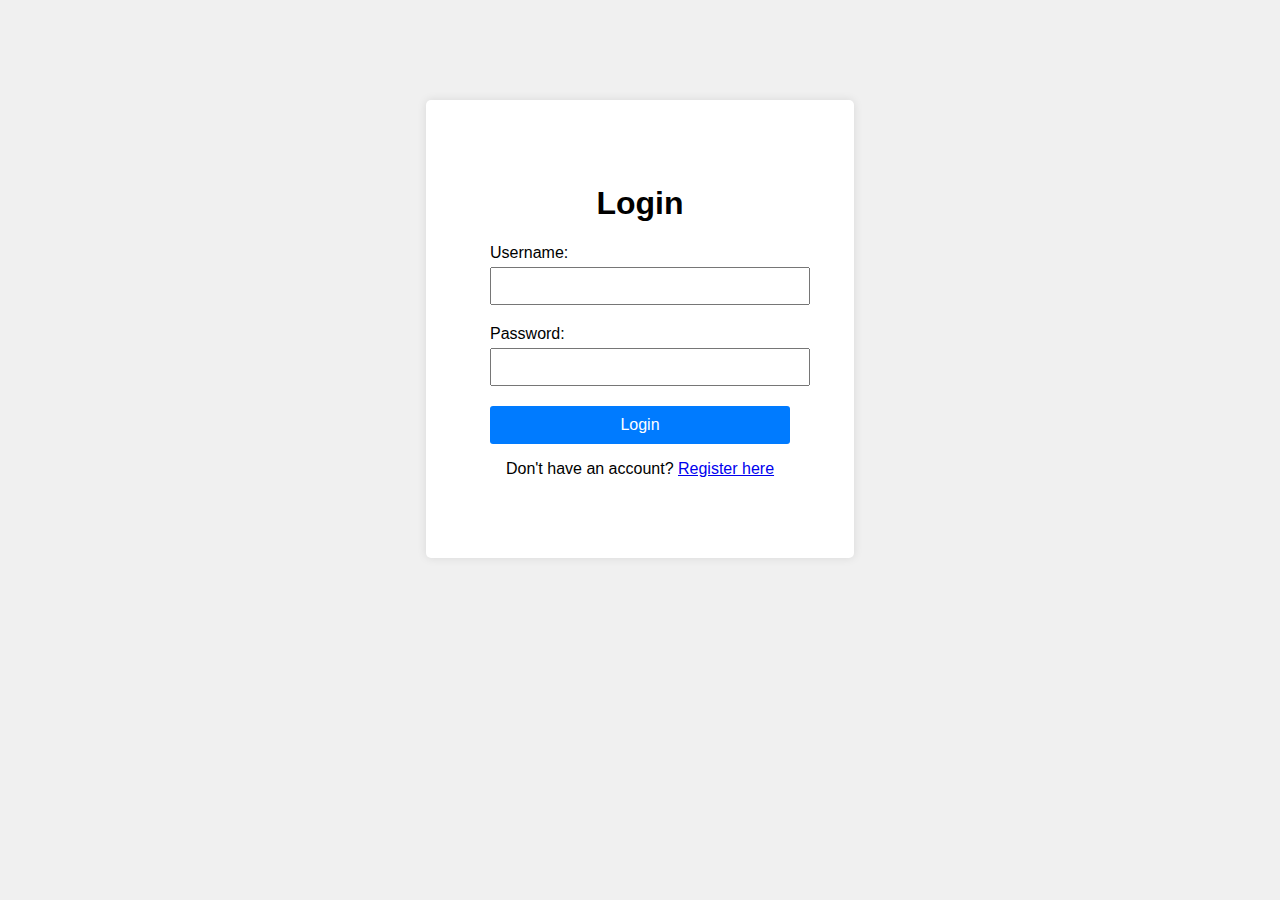
<file: index.html>
<!DOCTYPE html>
<html lang="en">
<head>
    <meta charset="UTF-8">
    <meta name="viewport" content="width=device-width, initial-scale=1.0">
    <title>Login</title>
    <link rel="stylesheet" href="styles.css">
</head>
<body>
    <div class="container">
        <h1>Login</h1>
        <div id="error" class="error"></div>
        <form id="loginForm">
            <div class="form-group">
                <label for="username">Username:</label>
                <input type="text" id="username" name="username" required>
            </div>
            <div class="form-group">
                <label for="password">Password:</label>
                <input type="password" id="password" name="password" required>
            </div>
            <button type="submit">Login</button>
        </form>
        <div class="register-link">
            <p>Don't have an account? <a href="registration.html">Register here</a></p>
        </div>
    </div>

    <script src="script.js"></script>
</body>
</html>
</file>
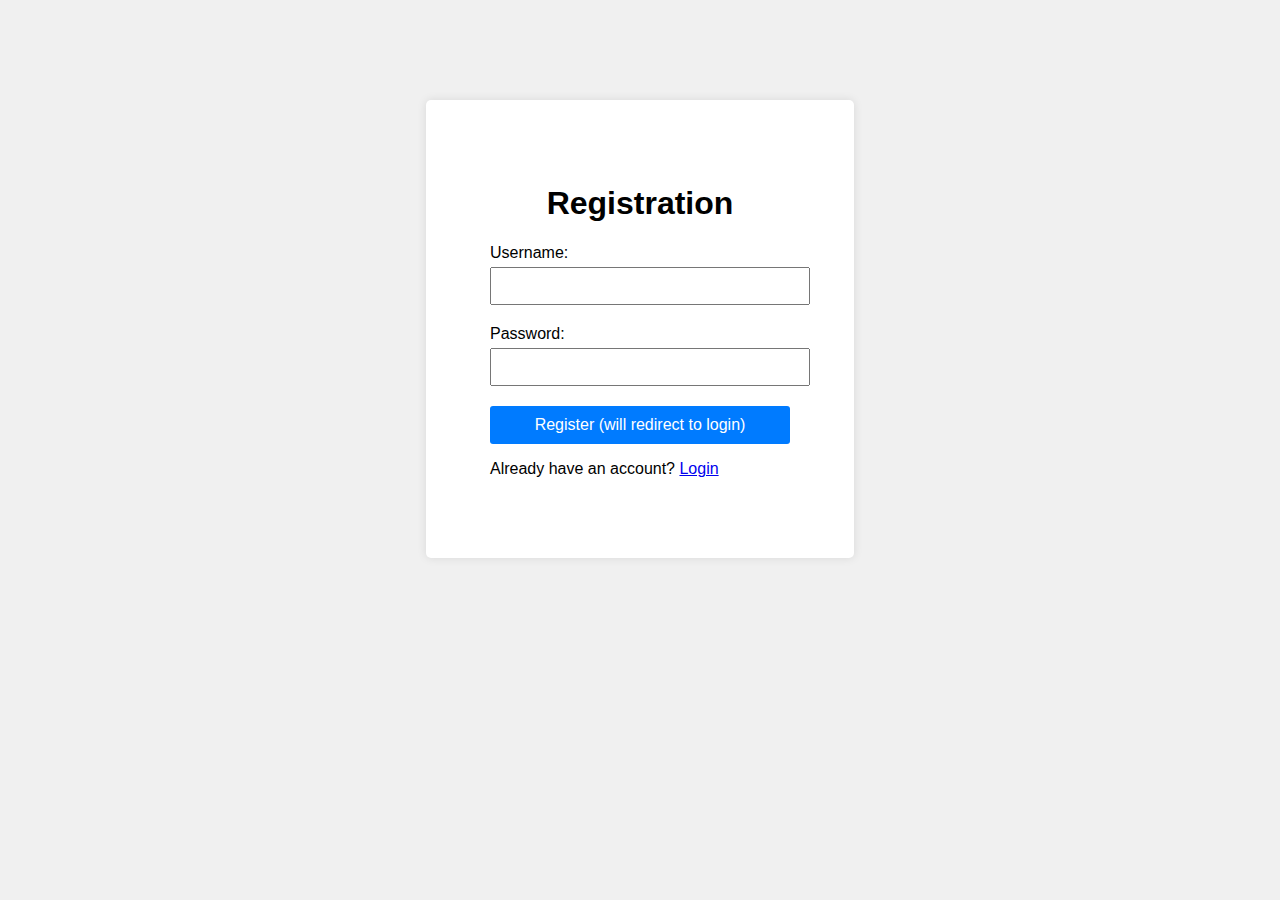
<file: registration.html>
<!DOCTYPE html>
<html lang="en">
<head>
    <meta charset="UTF-8">
    <meta name="viewport" content="width=device-width, initial-scale=1.0">
    <title>Registration</title>
    <link rel="stylesheet" href="styles.css">
</head>
<body>
    <div class="container">
        <h1>Registration</h1>
        <div class="form-group">
            <label for="username">Username:</label>
            <input type="text" id="username" name="username">
        </div>
        <div class="form-group">
            <label for="password">Password:</label>
            <input type="password" id="password" name="password">
        </div>
        <button onclick="register()">Register (will redirect to login)</button>
        <p>Already have an account? <a href="index.html">Login</a></p>
    </div>
    <script src="register.js"></script>
</body>
</html>
</file>
<file: styles.css>
body {
    font-family: Arial, sans-serif;
    background-color: #f0f0f0;
    margin: 0;
    padding: 0;
}

.container {
    width: 300px;
    margin: 100px auto;
    padding: 5%;
    background-color: #fff;
    border-radius: 5px;
    box-shadow: 0 0 10px rgba(0, 0, 0, 0.1);
}

h1 {
    text-align: center;
}

.form-group {
    margin-bottom: 20px;
    
}

label {
    display: block;
    margin-bottom: 5px;
}

input[type="text"],
input[type="password"] {
    width: 100%;
    padding: 8px;
    font-size: 16px;
}

button {
    width: 100%;
    padding: 10px;
    background-color: #007bff;
    color: #fff;
    border: none;
    border-radius: 3px;
    font-size: 16px;
    cursor: pointer;
}

button:hover {
    background-color: #0056b3;
}

.error {
    color: red;
}

.register-link {
    text-align: center;
}

#city-panel {
    position: fixed;
    top: 0;
    left: 0;
    padding: 20px;
    background-color: rgba(255, 255, 255, 0.8);
    border-bottom-right-radius: 10px;
}

.delete-btn {
    background-color: transparent;
    border: none;
    cursor: pointer;
    padding: 0;
}

.delete-btn i {
    font-size: 18px;
    color: #ff6347; /* Or any other color */
    transition: color 0.3s ease;
}

.delete-btn:hover i {
    color: #d9534f; /* Or any other color */
}
</file>
